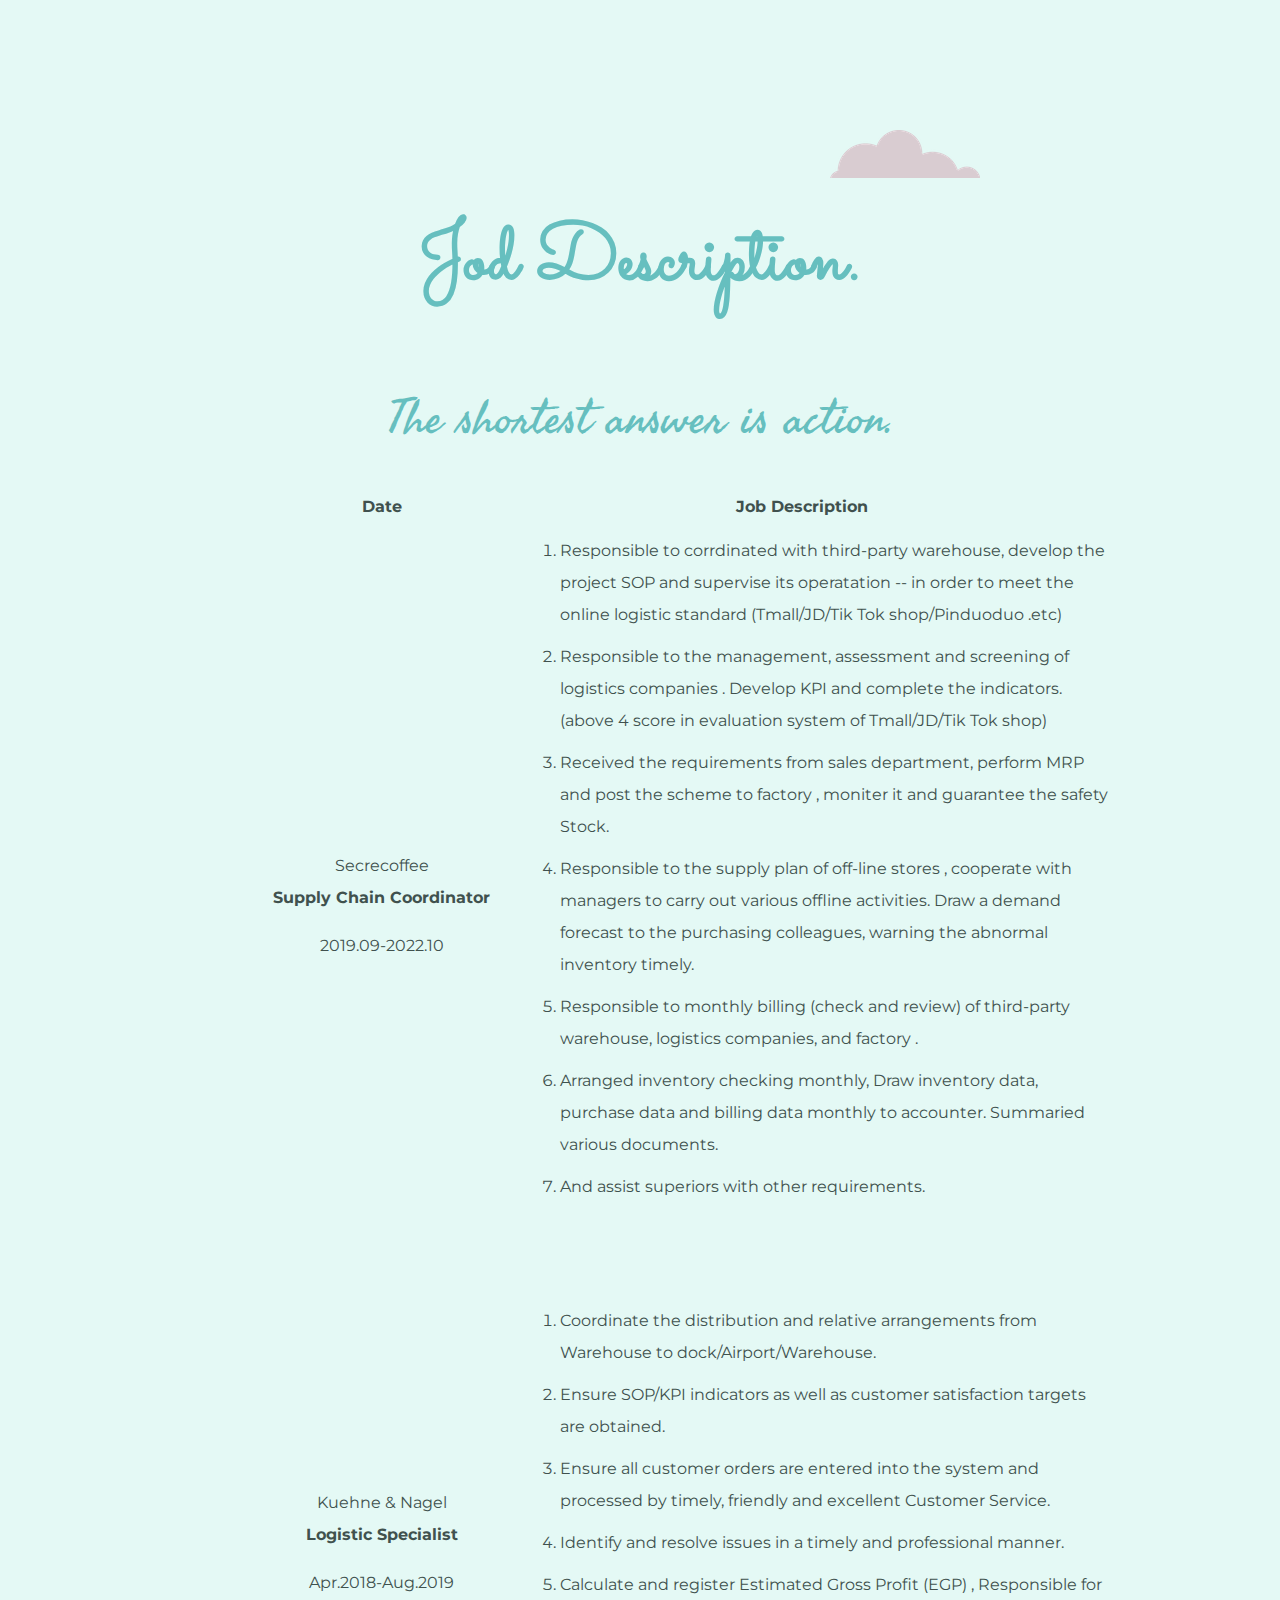
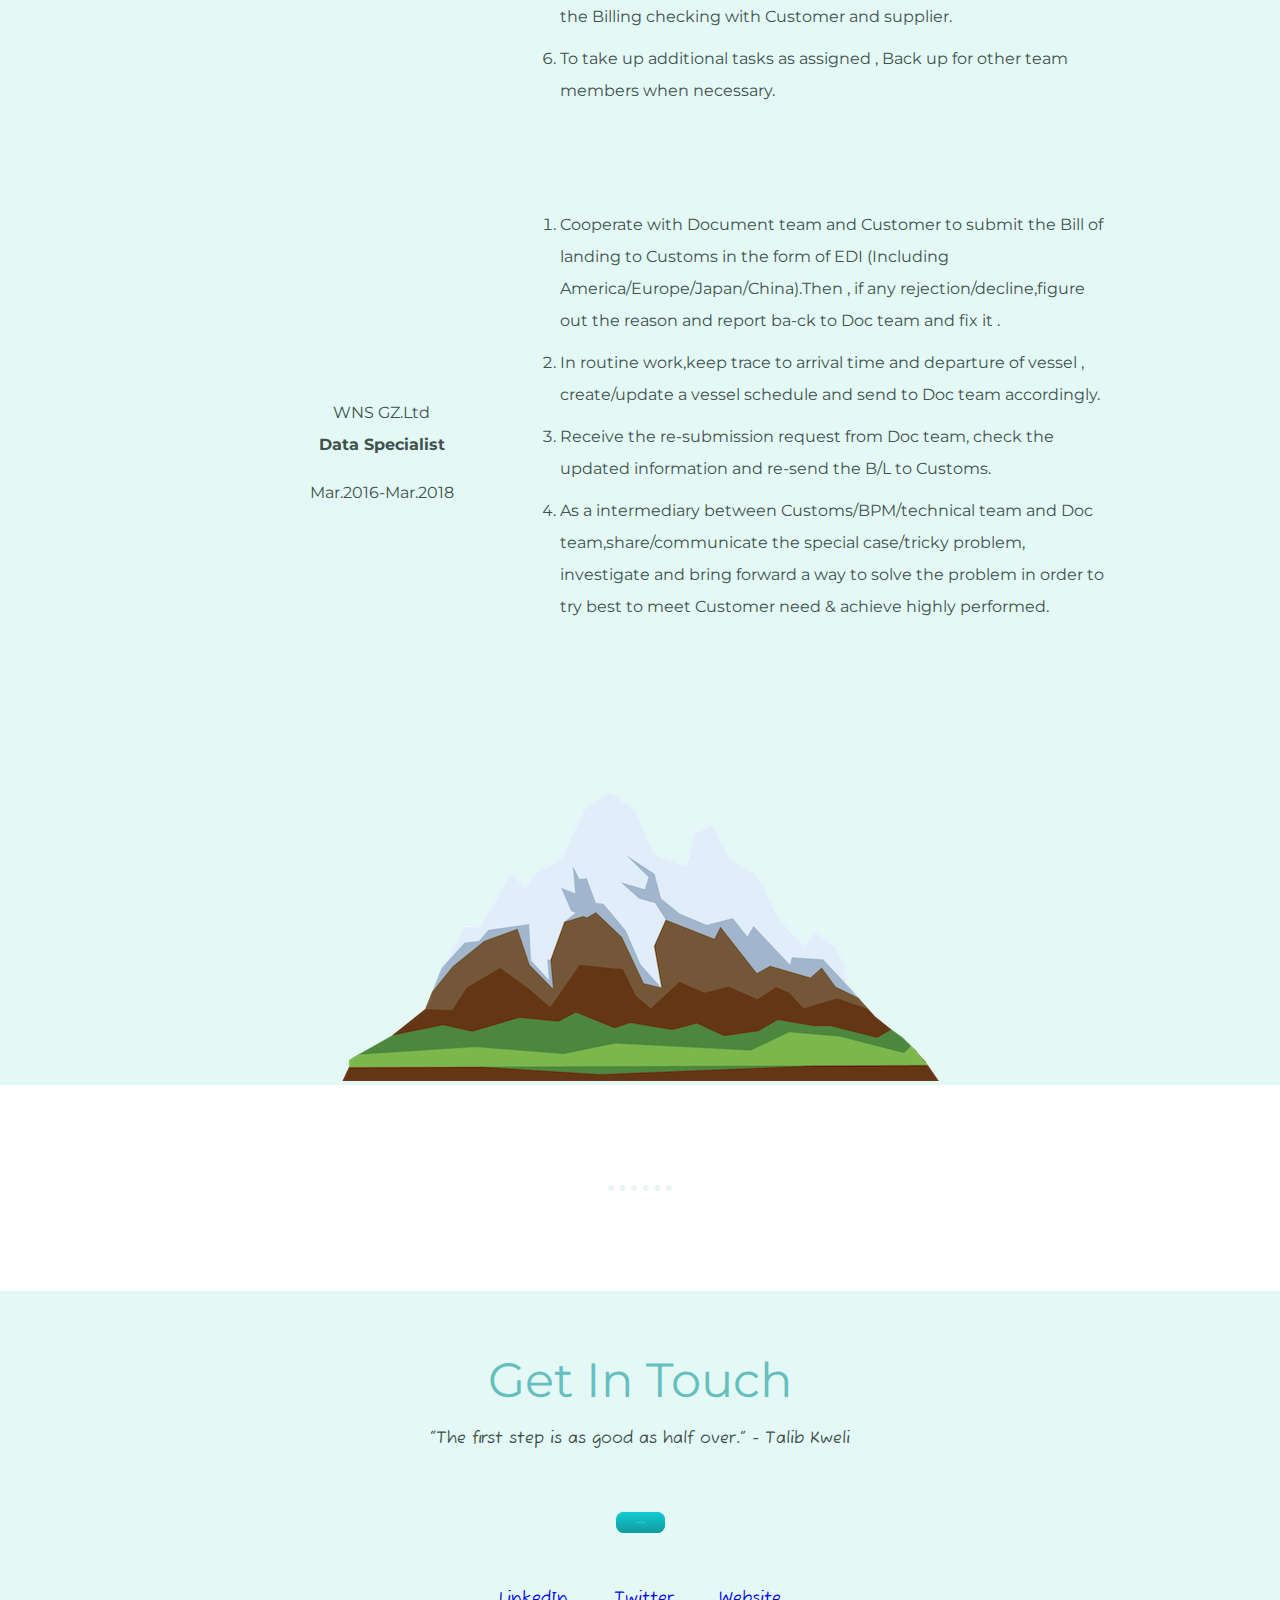
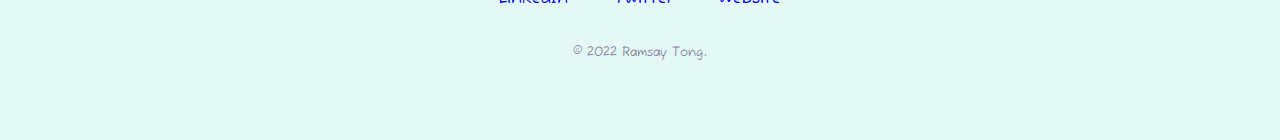
<file: JD.html>
<!DOCTYPE html>
<html lang="en" dir="ltr">
  <head>
    <meta charset="utf-8">
    <title>Ramsay Tong丨Supply-Chain Specialist丨About</title>
    <link rel="stylesheet" href="CSS\table.css">
    <link rel="icon" href="Arsenal.ico">
    <link rel="preconnect" href="https://fonts.googleapis.com">
    <link rel="preconnect" href="https://fonts.gstatic.com" crossorigin>
    <link href="https://fonts.googleapis.com/css2?family=Fasthand&family=Montserrat:wght@200&family=Sacramento&display=swap" rel="stylesheet">
    <link href="https://fonts.googleapis.com/css2?family=Montserrat&display=swap" rel="stylesheet">
    <link href="https://fonts.googleapis.com/css2?family=Fuzzy+Bubbles:wght@700&display=swap" rel="stylesheet">
  </head>



  <body>

    <div class="top-container">
      <img id="top-cloud" src="images\cloud.png" alt="cloud-img">
      <h1 class="profile-top">Jod Description.</h1>
      <h2 class="h2">The shortest answer is action.</h2>
      <!-- <img id="bottom-cloud" src="images\cloud.png" alt="cloud-img"> -->
      <div class="table">

      <table cellspacing = "10">
        <thead>
          <tr>
            <th class="Dates">Date</th>
            <th>Job Description</th>
          </tr>
        </thead>
      <tbody>
        <tr>
          <td>
            Secrecoffee <br>
            <strong>Supply Chain Coordinator</strong> <br>
            <p>2019.09-2022.10</p>
          </td>

          <td>
            <ol>
              <li>Responsible to corrdinated with third-party warehouse, develop the project SOP and supervise its operatation -- in order to meet the online logistic standard (Tmall/JD/Tik Tok shop/Pinduoduo .etc)</li>
              <li>Responsible to the management, assessment and screening of logistics companies . Develop KPI and complete the indicators. (above 4 score in evaluation system of Tmall/JD/Tik Tok shop)</li>
              <li>Received the requirements from sales department, perform MRP and post the scheme to factory , moniter it and guarantee the safety Stock.</li>
              <li>Responsible to the supply plan of off-line stores , cooperate with managers to carry out various offline activities. Draw a demand forecast to the purchasing colleagues, warning the abnormal inventory timely.
</li>
              <li>Responsible to monthly billing (check and review) of third-party warehouse, logistics companies, and factory .</li>
              <li>Arranged inventory checking monthly, Draw inventory data, purchase data and billing data monthly to accounter. Summaried various documents.</li>
              <li>And assist superiors with other requirements.</li>
            </ol>
          </td>
        </tr>


        <tr>
          <td>
            Kuehne & Nagel  <br>
            <strong>Logistic Specialist</strong> <br>
            <p>Apr.2018-Aug.2019</p>
          </td>

          <td>
            <ol>
              <li>Coordinate the distribution  and relative arrangements from Warehouse to dock/Airport/Warehouse.</li>
              <li>Ensure SOP/KPI indicators as well as customer satisfaction targets are obtained.</li>
              <li>Ensure all customer orders are entered into the system and processed by timely, friendly and excellent Customer Service.</li>
              <li>Identify and resolve issues in a timely and professional manner.</li>
              <li>Calculate and register Estimated Gross Profit (EGP) , Responsible for the Billing checking with Customer and supplier.</li>
              <li>To take up additional tasks as assigned , Back up for other team members when necessary.</li>
            </ol>
          </td>
        </tr>


        <tr>
          <td>
            WNS GZ.Ltd  <br>
            <strong>Data Specialist</strong> <br>
            <p>Mar.2016-Mar.2018</p>
          </td>

          <td>
            <ol>
              <li>Cooperate with Document team and Customer to submit the Bill of landing to Customs  in the form of EDI (Including America/Europe/Japan/China).Then , if any rejection/decline,figure out the reason and report ba-ck to Doc team and fix it .</li>
              <li>In routine work,keep trace to arrival time and departure of  vessel , create/update a vessel schedule and send to Doc team accordingly.</li>
              <li>Receive the re-submission request from Doc team, check the updated information and re-send the B/L to Customs. </li>
              <li>As a intermediary between Customs/BPM/technical team  and Doc team,share/communicate the special case/tricky problem, investigate and bring forward a way to solve the problem in order to try best to meet Customer need & achieve highly performed.</li>
            </ol>
          </td>

        </tr>

      </tbody>
      </table>

      <img id="mountain" src="images\mountain.png" alt="mountain-imh">

      </div>
    </div>
    </div>



      <hr>

    <div class="bottom-container" >
      <h2 style="font-family: 'Montserrat'", sans-serif; >Get In Touch</h2>
      <g class="meto">“The first step is as good as half over.”
- Talib Kweli</g><br><br><br><br>

      <a class="btn" href="mailto:ramsaytong@outlook.com">CONTACT ME</a><br><br><br><br>
      <a class="footer-link" href="https://www.linkedin.com/">LinkedIn</a>
      <a class="footer-link" href="https://twitter.com/">Twitter</a>
      <a class="footer-link" href="index.html">Website</a>
      <p class="copyright">© 2022 Ramsay Tong. </p>
    </div>

  </body>

</html>
</file>
